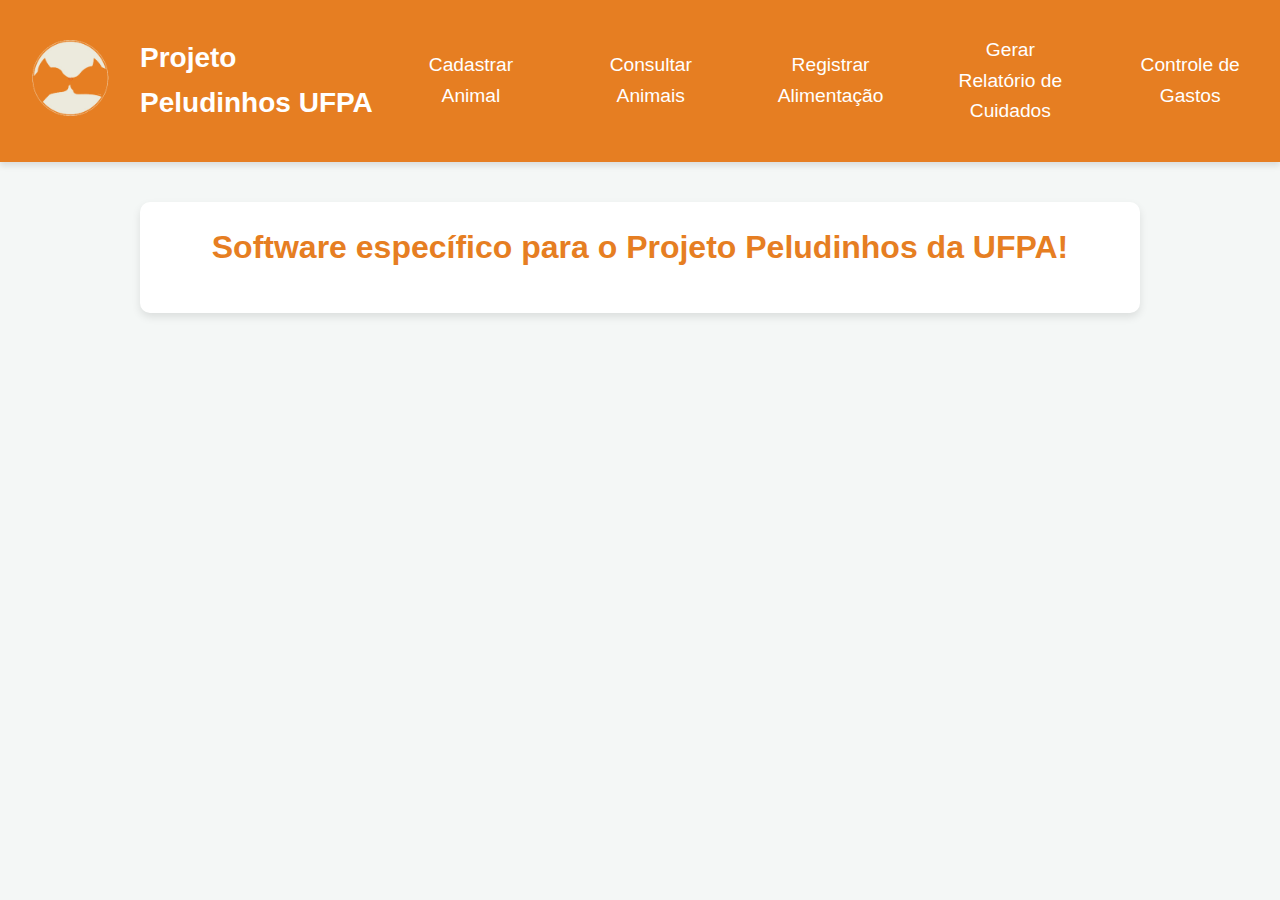
<file: Extensionista HTML/index.html>
<!DOCTYPE html>
<html lang="pt-BR">
<head>
    <meta charset="UTF-8">
    <meta name="viewport" content="width=device-width, initial-scale=1.0">
    <title>Projeto Peludinhos UFPA</title>
    <link rel="stylesheet" href="styles.css">
    <link rel="icon" href="file2.png" type="image/png">
</head>
<body>

    <header>
        <a href="index.html">
            <img src="file.png" alt="Logo" style="max-width: 100px; height: auto;">
        </a>
        <h1 style="width: auto;">Projeto Peludinhos UFPA</h1>
        <nav>
            <ul>
                <li><a href="cadastroAnimal.html" id="cadastrarAnimal">Cadastrar Animal</a></li>
                <li><a href="consultaAnimal.html" id="consultarAnimais">Consultar Animais</a></li>
                <li><a href="cadastroAlimentacao.html" id="registrarAlimentacao">Registrar Alimentação</a></li>
                <li><a href="relatorioCuidado.html" id="gerarRelatorio">Gerar Relatório de Cuidados</a></li>
                <li><a href="relatorioGastos.html" id="controleGastos">Controle de Gastos</a></li>
            </ul>
        </nav>
    </header>

    <main id="content">
        <h2>Software específico para o Projeto Peludinhos da UFPA!</h2>
    </main>

    <script src="script.js"></script>
</body>
</html>
</file>
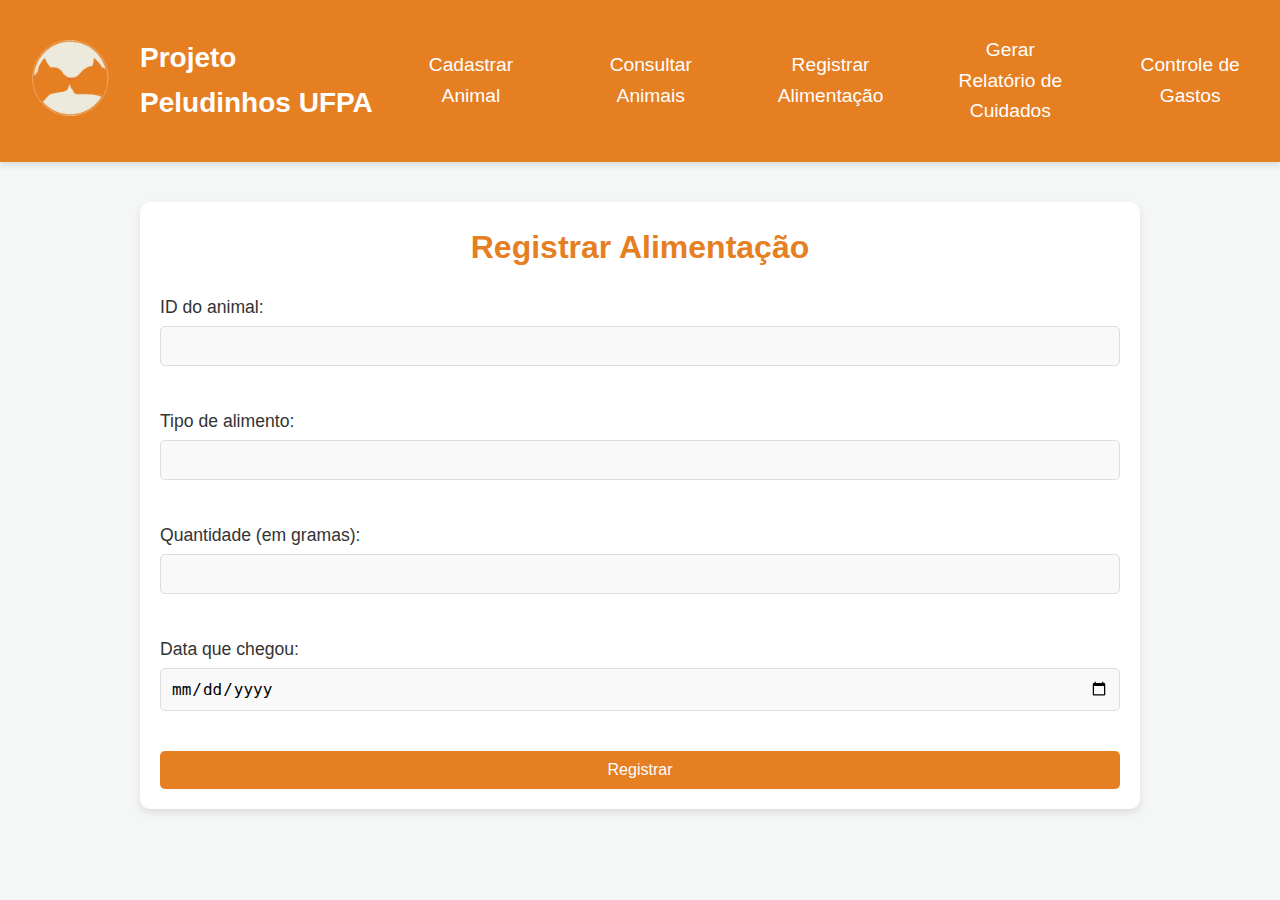
<file: Extensionista HTML/cadastroAlimentacao.html>
<!DOCTYPE html>
<html lang="pt-BR">
<head>
    <meta charset="UTF-8">
    <meta name="viewport" content="width=device-width, initial-scale=1.0">
    <title>Projeto Peludinhos UFPA</title>
    <link rel="stylesheet" href="styles.css">
    <link rel="icon" href="file2.png" type="image/png">
</head>
<body>

    <header>
        <a href="index.html">
            <img src="file.png" alt="Logo" style="max-width: 100px; height: auto;">
        </a>
        <h1 style="width: auto;">Projeto Peludinhos UFPA</h1>
        <nav>
            <ul>
                <li><a href="cadastroAnimal.html" id="cadastrarAnimal">Cadastrar Animal</a></li>
                <li><a href="consultaAnimal.html" id="consultarAnimais">Consultar Animais</a></li>
                <li><a href="cadastroAlimentacao.html" id="registrarAlimentacao">Registrar Alimentação</a></li>
                <li><a href="relatorioCuidado.html" id="gerarRelatorio">Gerar Relatório de Cuidados</a></li>
                <li><a href="relatorioGastos.html" id="controleGastos">Controle de Gastos</a></li>
            </ul>
        </nav>
    </header>

    <main id="content">
        <h2>Registrar Alimentação</h2>
        <form>
            <label for="animalId">ID do animal:</label>
            <input type="text" id="animalId" name="animalId" pattern="[A-Za-z0-9]+" title="Use letras e números"><br>

            <label for="alimento">Tipo de alimento:</label>
            <input type="text" id="alimento" name="alimento"><br>

            <label for="quantidade">Quantidade (em gramas):</label>
            <input type="number" id="quantidade" name="quantidade"><br>

            <label for="dataChegada">Data que chegou:</label>
            <input type="date" id="dataChegada" name="dataChegada"><br>

            <button type="submit">Registrar</button>
        </form>
    </main>

    <script src="script.js"></script>
</body>
</html>
</file>
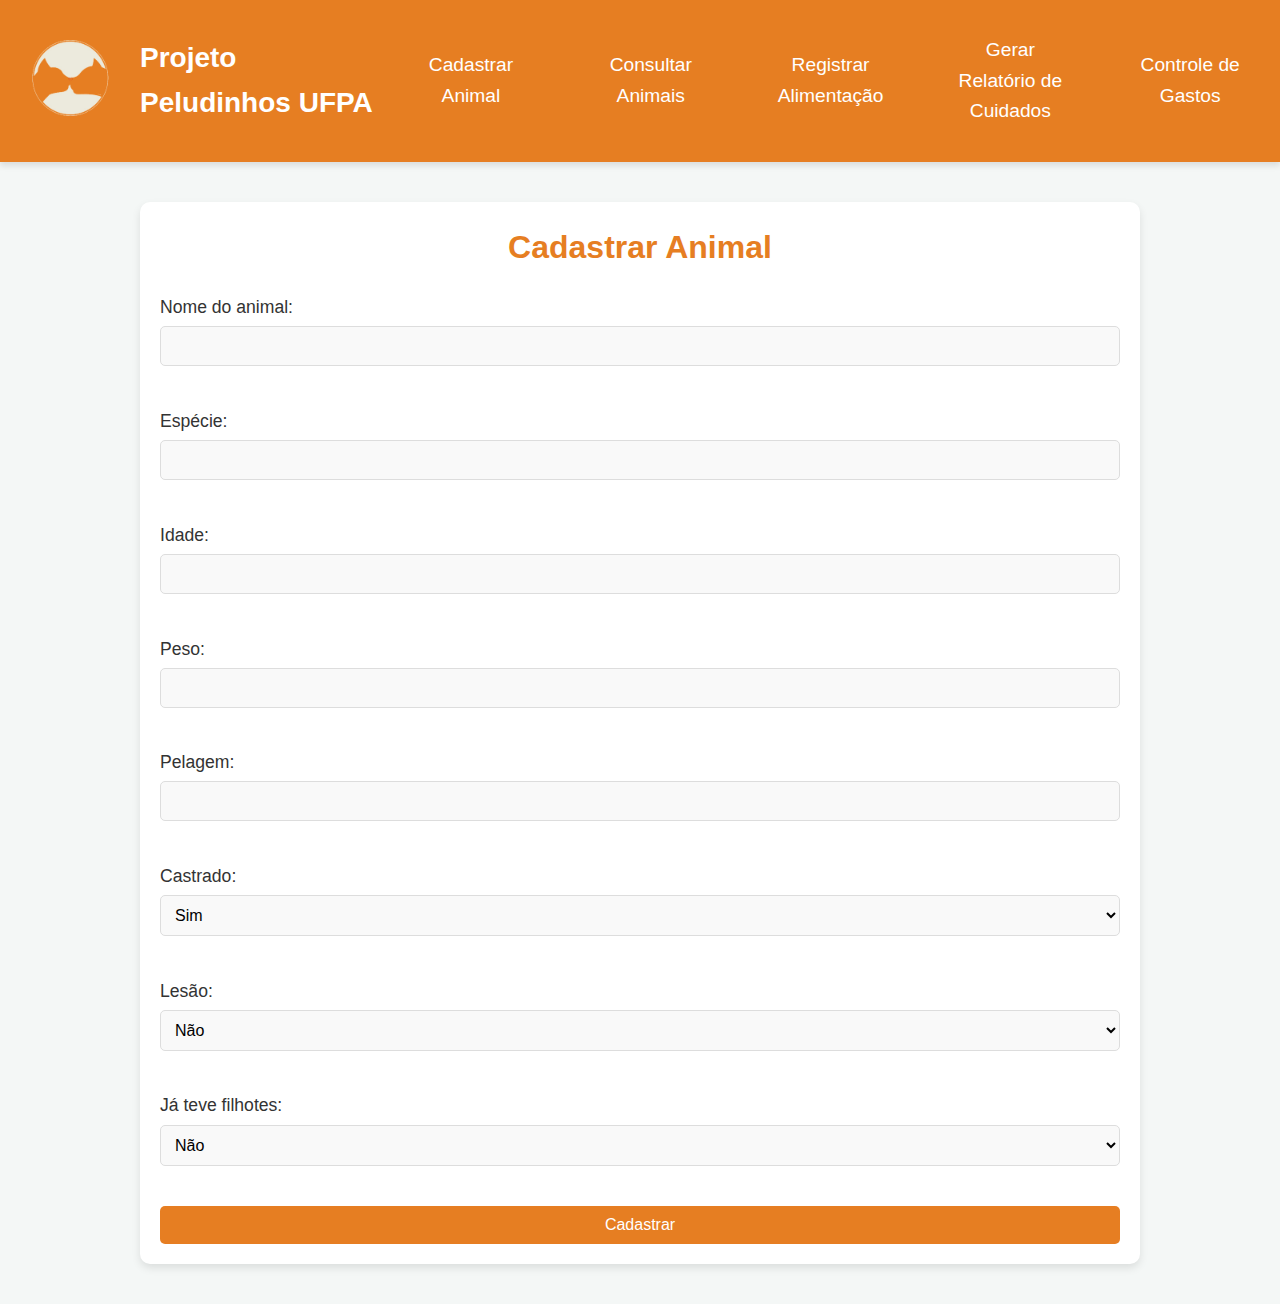
<file: Extensionista HTML/cadastroAnimal.html>
<!DOCTYPE html>
<html lang="pt-BR">
<head>
    <meta charset="UTF-8">
    <meta name="viewport" content="width=device-width, initial-scale=1.0">
    <title>Projeto Peludinhos UFPA</title>
    <link rel="stylesheet" href="styles.css">
    <link rel="icon" href="file2.png" type="image/png">
</head>
<body>

    <header>
        <a href="index.html">
            <img src="file.png" alt="Logo" style="max-width: 100px; height: auto;">
        </a>
        <h1 style="width: auto;">Projeto Peludinhos UFPA</h1>
        <nav>
            <ul>
                <li><a href="cadastroAnimal.html" id="cadastrarAnimal">Cadastrar Animal</a></li>
                <li><a href="consultaAnimal.html" id="consultarAnimais">Consultar Animais</a></li>
                <li><a href="cadastroAlimentacao.html" id="registrarAlimentacao">Registrar Alimentação</a></li>
                <li><a href="relatorioCuidado.html" id="gerarRelatorio">Gerar Relatório de Cuidados</a></li>
                <li><a href="relatorioGastos.html" id="controleGastos">Controle de Gastos</a></li>
            </ul>
        </nav>
    </header>

    <main id="content">
        <h2>Cadastrar Animal</h2>
        <form id="animalForm">
            <label for="nome">Nome do animal:</label>
            <input type="text" id="nome" name="nome" required><br>

            <label for="especie">Espécie:</label>
            <input type="text" id="especie" name="especie" required><br>

            <label for="idade">Idade:</label>
            <input type="number" id="idade" name="idade" required><br>

            <label for="peso">Peso:</label>
            <input type="number" id="peso" name="peso" required><br>

            <label for="pelagem">Pelagem:</label>
            <input type="text" id="pelagem" name="pelagem" required><br>

            <label for="castrado">Castrado:</label>
            <select id="castrado" name="castrado" required>
                <option value="sim">Sim</option>
                <option value="nao">Não</option>
            </select><br>

            <label for="lesao">Lesão:</label>
            <select id="lesao" name="lesao" onchange="toggleLesao(this)">
                <option value="nao">Não</option>
                <option value="sim">Sim</option>
            </select><br>

            <div id="localizacaoLesaoDiv" style="display:none;">
                <label for="localizacaoLesao">Localização da Lesão:</label>
                <input type="text" id="localizacaoLesao" name="localizacaoLesao"><br>
            </div>

            <label for="teveFilhotes">Já teve filhotes:</label>
            <select id="teveFilhotes" name="teveFilhotes" onchange="toggleFilhotes(this)">
                <option value="nao">Não</option>
                <option value="sim">Sim</option>
            </select><br>

            <div id="quantidadeFilhotesDiv" style="display:none;">
                <label for="quantidadeFilhotes">Quantidade aproximada de filhotes:</label>
                <input type="number" id="quantidadeFilhotes" name="quantidadeFilhotes"><br>
            </div>

            <button type="submit">Cadastrar</button>
        </form>
    </main>

    <script src="script.js"></script>
</body>
</html>
</file>
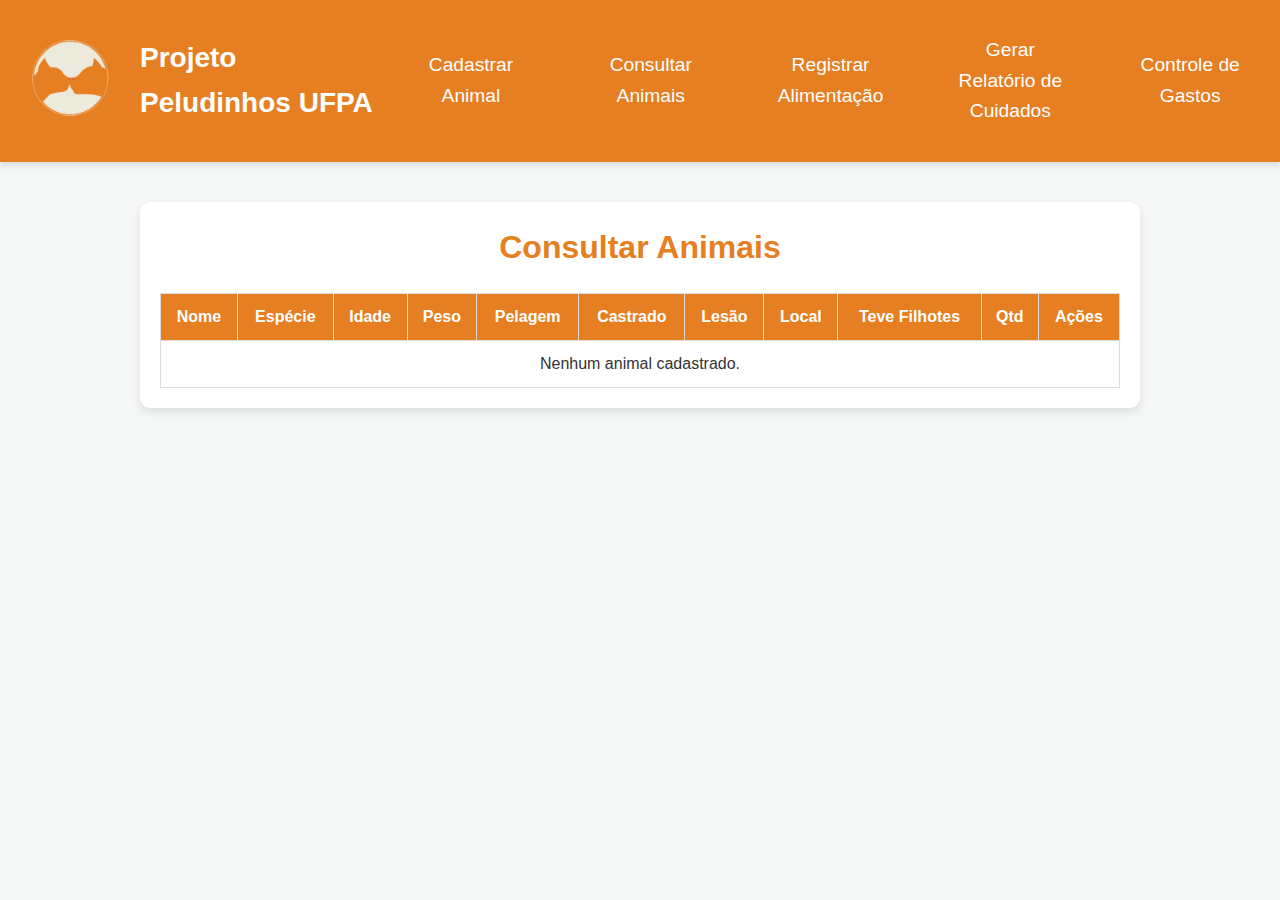
<file: Extensionista HTML/consultaAnimal.html>
<!DOCTYPE html>
<html lang="pt-BR">
<head>
    <meta charset="UTF-8">
    <meta name="viewport" content="width=device-width, initial-scale=1.0">
    <title>Projeto Peludinhos UFPA</title>
    <link rel="stylesheet" href="styles.css">
    <link rel="icon" href="file2.png" type="image/png">
</head>
<body>

    <header>
        <a href="index.html">
            <img src="file.png" alt="Logo" style="max-width: 100px; height: auto;">
        </a>
        <h1 style="width: auto;">Projeto Peludinhos UFPA</h1>
        <nav>
            <ul>
                <li><a href="cadastroAnimal.html" id="cadastrarAnimal">Cadastrar Animal</a></li>
                <li><a href="consultaAnimal.html" id="consultarAnimais">Consultar Animais</a></li>
                <li><a href="cadastroAlimentacao.html" id="registrarAlimentacao">Registrar Alimentação</a></li>
                <li><a href="relatorioCuidado.html" id="gerarRelatorio">Gerar Relatório de Cuidados</a></li>
                <li><a href="relatorioGastos.html" id="controleGastos">Controle de Gastos</a></li>
            </ul>
        </nav>
    </header>

    <main id="content">
        <h2>Consultar Animais</h2>
        <table id="tabelaAnimais">
            <thead>
                <tr>
                    <th>Nome</th>
                    <th>Espécie</th>
                    <th>Idade</th>
                    <th>Peso</th>
                    <th>Pelagem</th>
                    <th>Castrado</th>
                    <th>Lesão</th>
                    <th>Local</th>
                    <th>Teve Filhotes</th>
                    <th>Qtd</th>
                    <th>Ações</th>
                </tr>
            </thead>
            <tbody>
                <!-- Os dados dos animais serão inseridos aqui -->
            </tbody>
        </table>
    </main>

    <script src="script.js"></script>
</body>
</html>
</file>
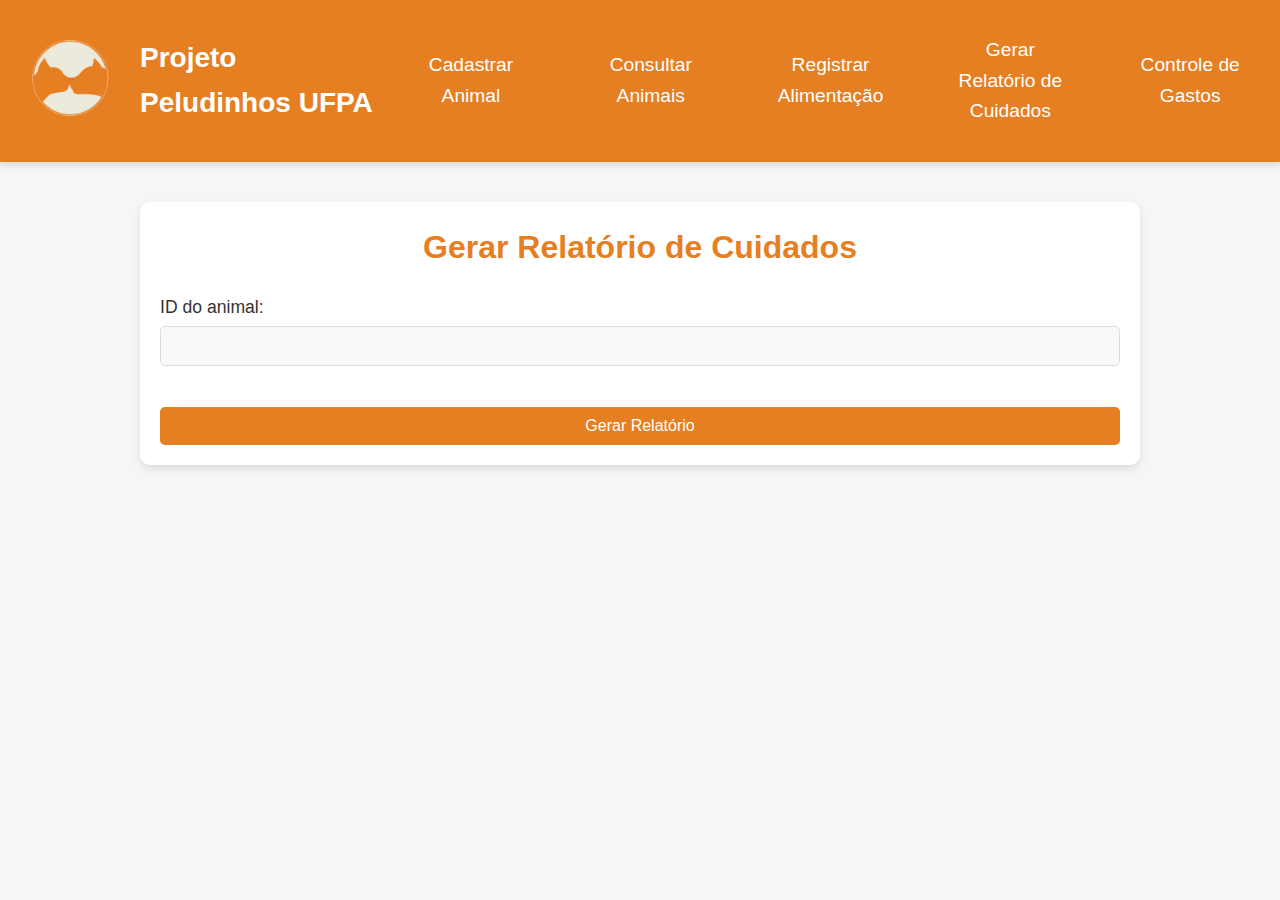
<file: Extensionista HTML/relatorioCuidado.html>
<!DOCTYPE html>
<html lang="pt-BR">
<head>
    <meta charset="UTF-8">
    <meta name="viewport" content="width=device-width, initial-scale=1.0">
    <title>Projeto Peludinhos UFPA</title>
    <link rel="stylesheet" href="styles.css">
    <link rel="icon" href="file2.png" type="image/png">
</head>
<body>

    <header>
        <a href="index.html">
            <img src="file.png" alt="Logo" style="max-width: 100px; height: auto;">
        </a>
        <h1 style="width: auto;">Projeto Peludinhos UFPA</h1>
        <nav>
            <ul>
                <li><a href="cadastroAnimal.html" id="cadastrarAnimal">Cadastrar Animal</a></li>
                <li><a href="consultaAnimal.html" id="consultarAnimais">Consultar Animais</a></li>
                <li><a href="cadastroAlimentacao.html" id="registrarAlimentacao">Registrar Alimentação</a></li>
                <li><a href="relatorioCuidado.html" id="gerarRelatorio">Gerar Relatório de Cuidados</a></li>
                <li><a href="relatorioGastos.html" id="controleGastos">Controle de Gastos</a></li>
            </ul>
        </nav>
    </header>

    <main id="content">
        <h2>Gerar Relatório de Cuidados</h2>
        <form>
            <label for="animalId">ID do animal:</label>
            <input type="text" id="animalId" name="animalId" pattern="[A-Za-z0-9]+" title="Use letras e números"><br>

            <button type="submit">Gerar Relatório</button>
        </form>

        <div id="relatorioTabela"></div>
    </main>

    <script src="script.js"></script>
</body>
</html>
</file>
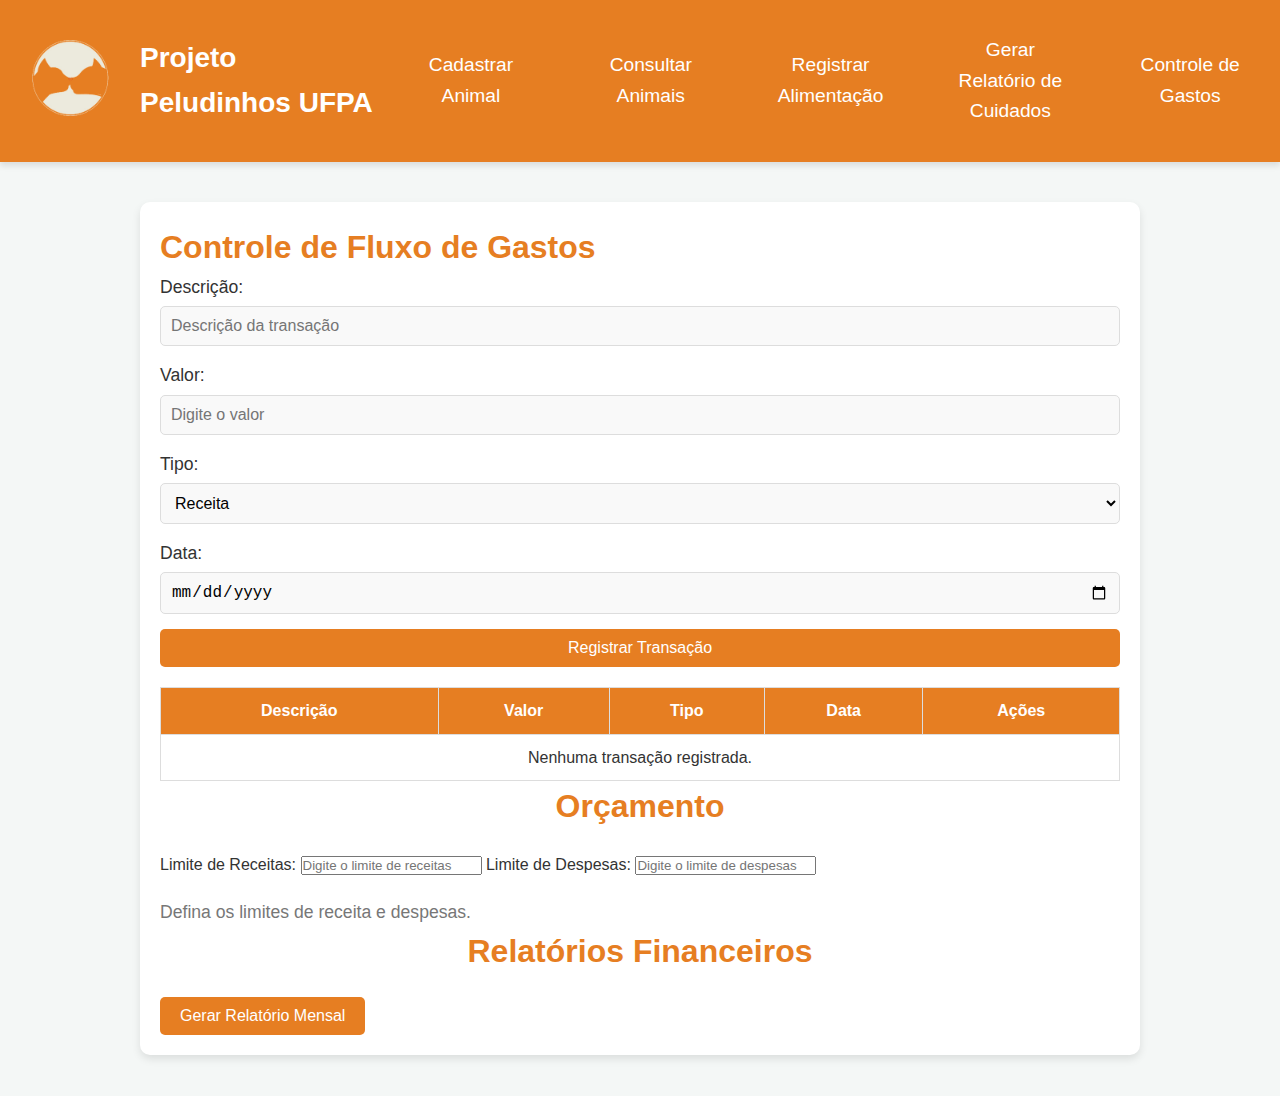
<file: Extensionista HTML/relatorioGastos.html>
<!DOCTYPE html>
<html lang="pt-BR">
<head>
    <meta charset="UTF-8">
    <meta name="viewport" content="width=device-width, initial-scale=1.0">
    <title>Projeto Peludinhos UFPA</title>
    <link rel="stylesheet" href="styles.css">
    <link rel="icon" href="file2.png" type="image/png">
</head>
<body>

    <header>
        <a href="index.html">
            <img src="file.png" alt="Logo" style="max-width: 100px; height: auto;">
        </a>
        <h1 style="width: auto;">Projeto Peludinhos UFPA</h1>
        <nav>
            <ul>
                <li><a href="cadastroAnimal.html" id="cadastrarAnimal">Cadastrar Animal</a></li>
                <li><a href="consultaAnimal.html" id="consultarAnimais">Consultar Animais</a></li>
                <li><a href="cadastroAlimentacao.html" id="registrarAlimentacao">Registrar Alimentação</a></li>
                <li><a href="relatorioCuidado.html" id="gerarRelatorio">Gerar Relatório de Cuidados</a></li>
                <li><a href="relatorioGastos.html" id="controleGastos">Controle de Gastos</a></li>
            </ul>
        </nav>
    </header>

    <main id="content">
        <h1 style="color: #e67e22;">Controle de Fluxo de Gastos</h1>
        <form id="fluxoCaixaForm">
            <label for="descricao">Descrição:</label>
            <input type="text" id="descricao" placeholder="Descrição da transação" required>
            <label for="valor">Valor:</label>
            <input type="number" id="valor" placeholder="Digite o valor" required>
            <label for="tipo">Tipo:</label>
            <select id="tipo" required>
                <option value="receita">Receita</option>
                <option value="despesa">Despesa</option>
            </select>
            <label for="data">Data:</label>
            <input type="date" id="data" required>
            <button type="button" onclick="registrarTransacao()">Registrar Transação</button>
        </form>
        <div id="resultado"></div>
        <table id="tabelaTransacoes">
            <thead>
                <tr>
                    <th>Descrição</th>
                    <th>Valor</th>
                    <th>Tipo</th>
                    <th>Data</th>
                    <th>Ações</th>
                </tr>
            </thead>
            <tbody></tbody>
        </table>
        <div id="orcamentoContainer">
            <h2>Orçamento</h2>
            <label for="orcamentoReceitas">Limite de Receitas:</label>
            <input type="number" id="orcamentoReceitas" placeholder="Digite o limite de receitas" onchange="atualizarOrcamento()">
            <label for="orcamentoDespesas">Limite de Despesas:</label>
            <input type="number" id="orcamentoDespesas" placeholder="Digite o limite de despesas" onchange="atualizarOrcamento()">
            <div id="resultadoOrcamento"></div>
        </div>
        <div id="relatoriosContainer">
            <h2>Relatórios Financeiros</h2>
            <button type="button" id="gerarRelatorioMensal">Gerar Relatório Mensal</button>
            <div id="relatorioMensal"></div>
        </div>
    </main>

    <script src="script.js"></script>
</body>
</html>
</file>
<file: Extensionista HTML/styles.css>
* {
    margin: 0;
    padding: 0;
    box-sizing: border-box;
}

body {
    font-family: 'Segoe UI', Tahoma, Geneva, Verdana, sans-serif;
    background-color: #f4f7f6;
    color: #333;
    line-height: 1.6;
}

header {
    font-family: 'Lucida Sans', 'Lucida Sans Regular', 'Lucida Grande', 'Lucida Sans Unicode', Geneva, Verdana, sans-serif;
    font-size: 14px;
    background-color: #e67e22;
    width: 100%;
    color: white;
    display: flex;
    justify-content: space-between;
    align-items: center;
    padding: 20px;
    box-shadow: 0 4px 6px rgba(0, 0, 0, 0.1);
}

header h1 {
    margin-right: auto;
}

header img {
    margin-right: 20px;
    max-width: 100px;
    height: auto;
}

nav ul {
    list-style: none;
    display: flex;
    align-items: center;
    gap: 40px;
    padding-left: 20px;
}

nav ul li {
    flex: 1;
}

nav ul li a {
    display: block;
    color: white;
    text-decoration: none;
    font-size: 1.2rem;
    padding: 15px;
    border-radius: 5px;
    text-align: center;
    transition: background 0.3s ease;
}

nav ul li a:hover {
    background-color: #f9f9f9;
    color: #e67e22;
}

main {
    margin: 40px auto;
    padding: 20px;
    background-color: white;
    border-radius: 10px;
    max-width: 1000px;
    box-shadow: 0 4px 8px rgba(0, 0, 0, 0.1);
}

h2 {
    text-align: center;
    color: #e67e22;
    margin-bottom: 20px;
    font-size: 2rem;
}

form {
    display: flex;
    flex-direction: column;
}

form label {
    font-size: 1.1rem;
    margin-bottom: 5px;
}

form input, form select {
    padding: 10px;
    margin-bottom: 15px;
    border: 1px solid #ddd;
    border-radius: 5px;
    font-size: 1rem;
    background-color: #f9f9f9;
    transition: border 0.3s ease;
}

form input:focus, form select:focus {
    border-color: #e67e22;
    outline: none;
}

button {
    padding: 10px 20px;
    background-color: #e67e22;
    color: white;
    font-size: 1rem;
    border: none;
    border-radius: 5px;
    cursor: pointer;
    transition: background 0.3s ease;
}

button:hover {
    background-color: #d35400;
}

p {
    font-size: 1.1rem;
    margin-top: 20px;
    color: #777;
}

#content {
    text-align: left;
}

table {
    width: 100%;
    border-collapse: collapse;
    margin-top: 20px;
}

th, td {
    border: 1px solid #ddd;
    padding: 10px;
    text-align: center;
}

th {
    background-color: #e67e22;
    color: white;
}

button.acao {
    background-color: #3498db;
    padding: 5px 10px;
    border-radius: 5px;
}

button.acao:hover {
    background-color: #2980b9;
}

@media (max-width: 768px) {
    nav ul {
        flex-direction: column;
        gap: 20px;
    }

    header {
        flex-direction: column;
        text-align: center;
    }

    main {
        padding: 15px;
    }
}
</file>
